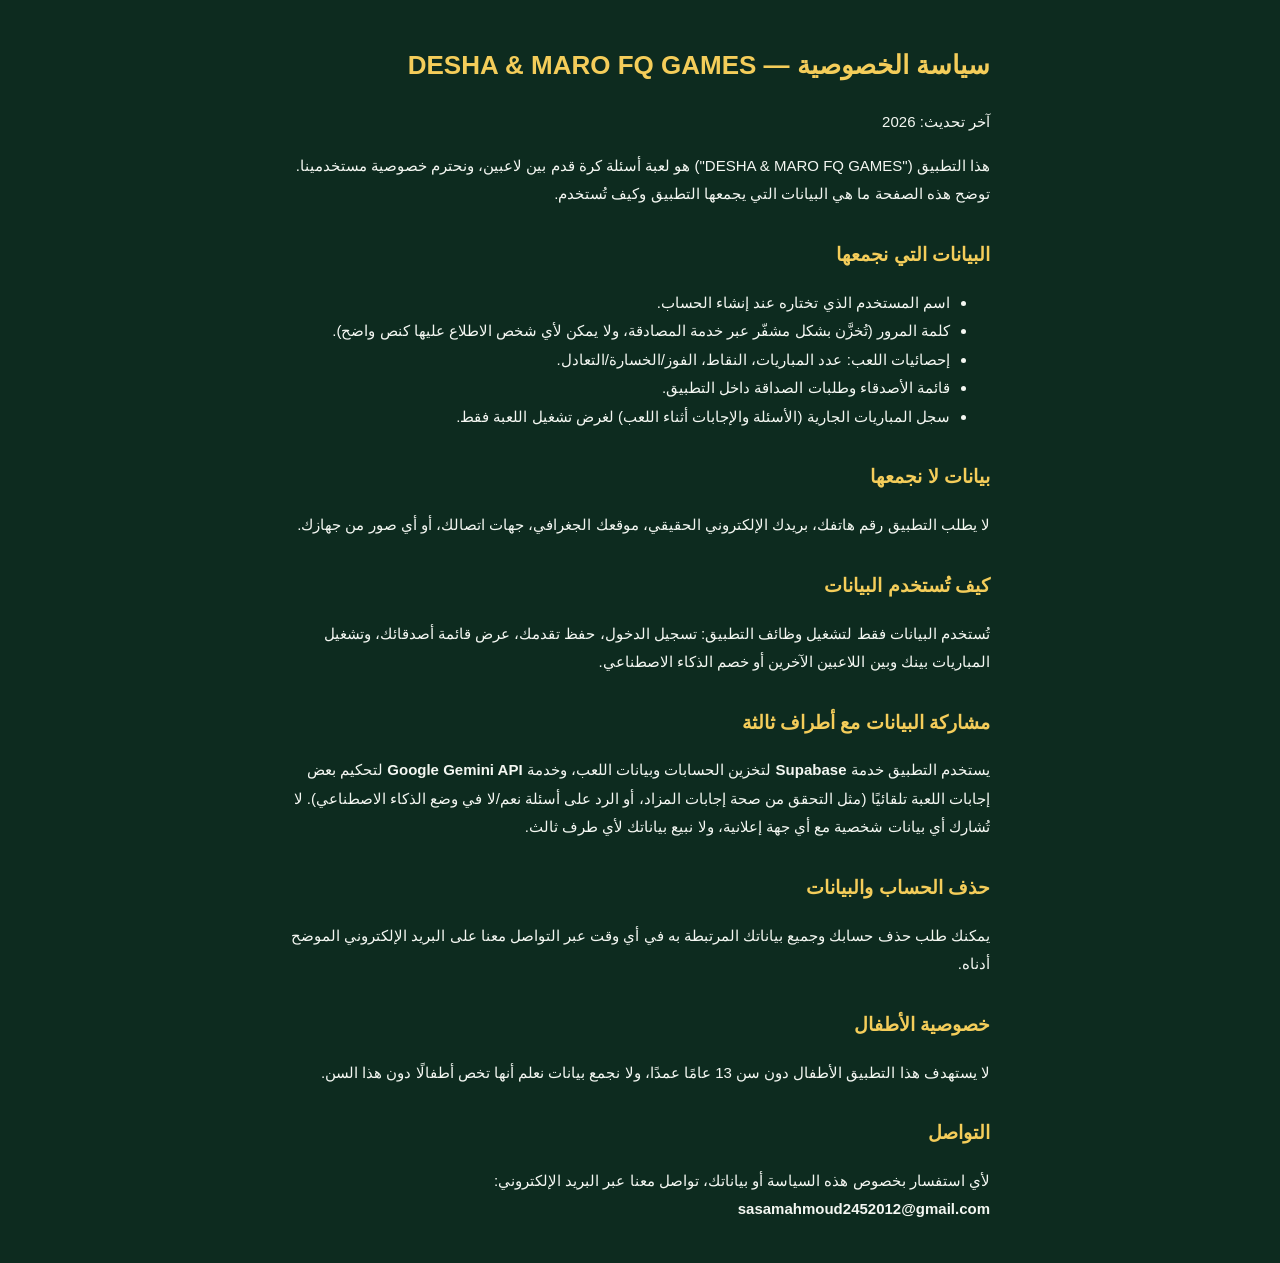
<file: privacy.html>
<!DOCTYPE html>
<html lang="ar" dir="rtl">
<head>
<meta charset="UTF-8" />
<meta name="viewport" content="width=device-width, initial-scale=1.0" />
<title>سياسة الخصوصية - DESHA & MARO FQ GAMES</title>
<style>
  body { font-family: Tahoma, Arial, sans-serif; background:#0d2b1f; color:#f4f7f2; line-height:1.9; padding:24px; max-width:700px; margin:0 auto; }
  h1 { color:#f4cd5a; font-size:26px; }
  h2 { color:#f4cd5a; font-size:19px; margin-top:28px; }
  p, li { font-size:15px; }
  a { color:#f4cd5a; }
</style>
</head>
<body>

<h1>سياسة الخصوصية — DESHA &amp; MARO FQ GAMES</h1>
<p>آخر تحديث: 2026</p>

<p>هذا التطبيق ("DESHA &amp; MARO FQ GAMES") هو لعبة أسئلة كرة قدم بين لاعبين، ونحترم خصوصية مستخدمينا. توضح هذه الصفحة ما هي البيانات التي يجمعها التطبيق وكيف تُستخدم.</p>

<h2>البيانات التي نجمعها</h2>
<ul>
  <li>اسم المستخدم الذي تختاره عند إنشاء الحساب.</li>
  <li>كلمة المرور (تُخزَّن بشكل مشفّر عبر خدمة المصادقة، ولا يمكن لأي شخص الاطلاع عليها كنص واضح).</li>
  <li>إحصائيات اللعب: عدد المباريات، النقاط، الفوز/الخسارة/التعادل.</li>
  <li>قائمة الأصدقاء وطلبات الصداقة داخل التطبيق.</li>
  <li>سجل المباريات الجارية (الأسئلة والإجابات أثناء اللعب) لغرض تشغيل اللعبة فقط.</li>
</ul>

<h2>بيانات لا نجمعها</h2>
<p>لا يطلب التطبيق رقم هاتفك، بريدك الإلكتروني الحقيقي، موقعك الجغرافي، جهات اتصالك، أو أي صور من جهازك.</p>

<h2>كيف تُستخدم البيانات</h2>
<p>تُستخدم البيانات فقط لتشغيل وظائف التطبيق: تسجيل الدخول، حفظ تقدمك، عرض قائمة أصدقائك، وتشغيل المباريات بينك وبين اللاعبين الآخرين أو خصم الذكاء الاصطناعي.</p>

<h2>مشاركة البيانات مع أطراف ثالثة</h2>
<p>يستخدم التطبيق خدمة <strong>Supabase</strong> لتخزين الحسابات وبيانات اللعب، وخدمة <strong>Google Gemini API</strong> لتحكيم بعض إجابات اللعبة تلقائيًا (مثل التحقق من صحة إجابات المزاد، أو الرد على أسئلة نعم/لا في وضع الذكاء الاصطناعي). لا تُشارك أي بيانات شخصية مع أي جهة إعلانية، ولا نبيع بياناتك لأي طرف ثالث.</p>

<h2>حذف الحساب والبيانات</h2>
<p>يمكنك طلب حذف حسابك وجميع بياناتك المرتبطة به في أي وقت عبر التواصل معنا على البريد الإلكتروني الموضح أدناه.</p>

<h2>خصوصية الأطفال</h2>
<p>لا يستهدف هذا التطبيق الأطفال دون سن 13 عامًا عمدًا، ولا نجمع بيانات نعلم أنها تخص أطفالًا دون هذا السن.</p>

<h2>التواصل</h2>
<p>لأي استفسار بخصوص هذه السياسة أو بياناتك، تواصل معنا عبر البريد الإلكتروني: <strong> sasamahmoud2452012@gmail.com </strong></p>

</body>
</html>
</file>
